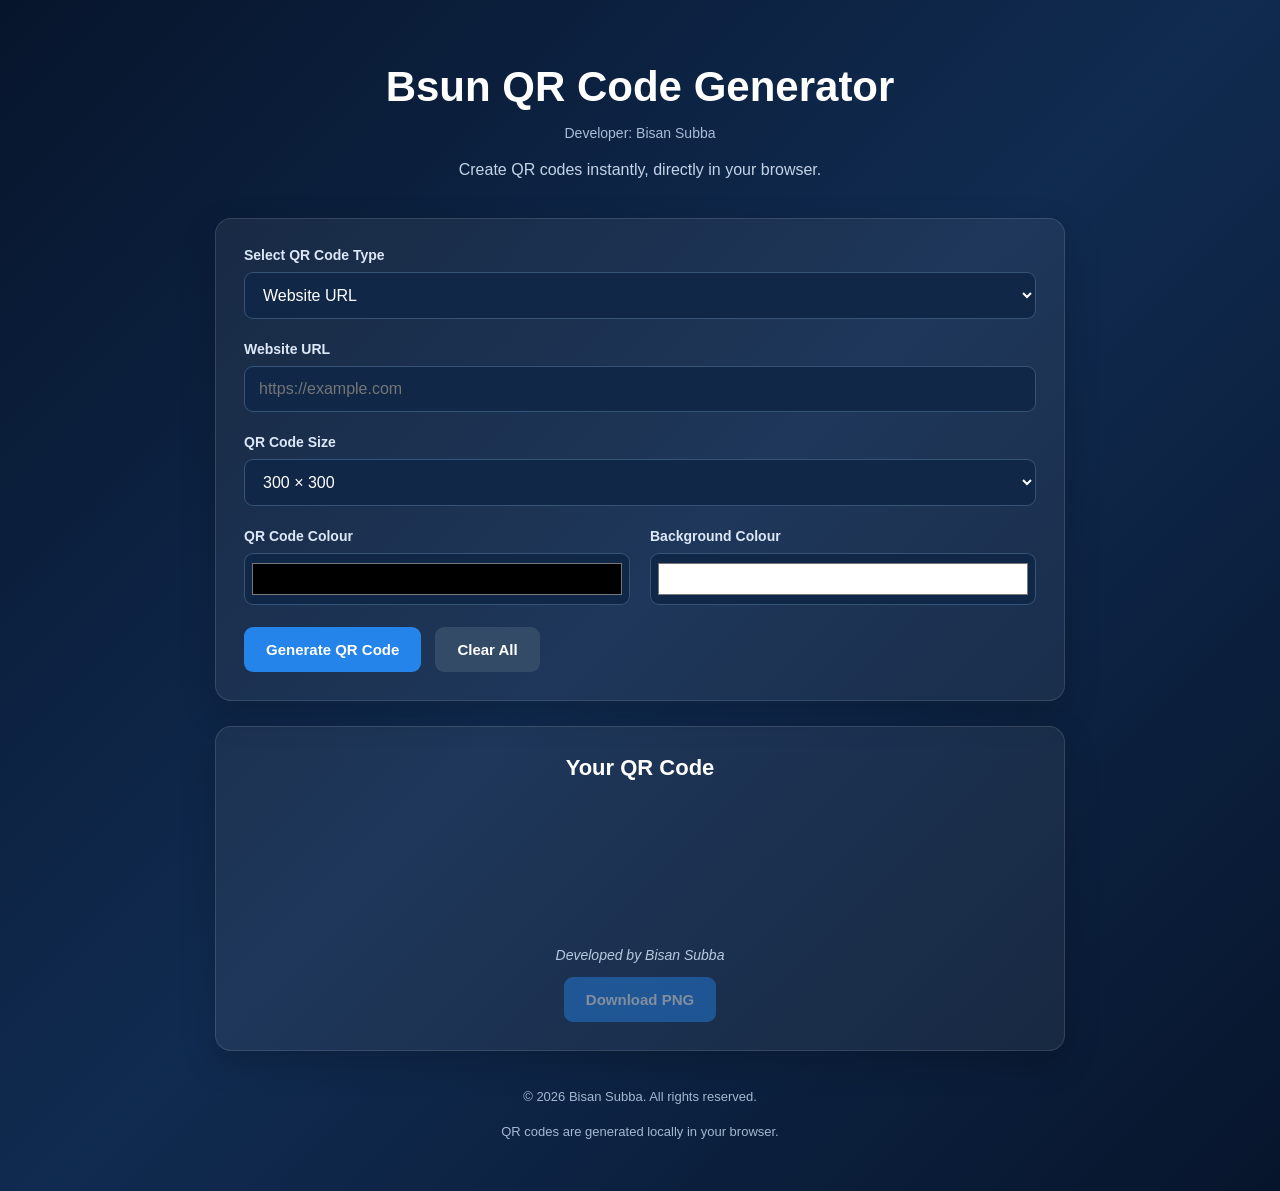
<file: index.html>
<!--
    Copyright (c) 2026 Bisan Subba. All rights reserved.
    Project: Bsun QR Code Generator
    Developer: Bisan Subba
-->
    <!DOCTYPE html>
<html lang="en">
<head>
    <meta charset="UTF-8">
    <meta name="viewport" content="width=device-width, initial-scale=1.0">

    <title>Bsun QR Code Generator</title>

    <meta name="description"
          content="Generate QR codes for websites, text, email, phone numbers and Wi-Fi connections. Free browser-based QR code generator by Bisan Subba.">

    <link rel="stylesheet" href="style.css">

<!-- Bsun QR Code Generator - App Icons -->
<link rel="icon" type="image/png" href="./icon-192.png">
<link rel="apple-touch-icon" href="./icon-192.png">
<link rel="manifest" href="./manifest.json">
<meta name="theme-color" content="#063d20">

    <script src="qrcode.min.js" defer></script>
    <script src="script.js" defer></script>
</head>

<body>

    <main class="container">

        <header>
            <h1>Bsun QR Code Generator</h1>
            <p class="developer">Developer: Bisan Subba</p>
            <p class="subtitle">
                Create QR codes instantly, directly in your browser.
            </p>
        </header>

        <section class="generator">

            <label for="qrType">Select QR Code Type</label>

            <select id="qrType">
                <option value="url">Website URL</option>
                <option value="text">Plain Text</option>
                <option value="email">Email Address</option>
                <option value="phone">Phone Number</option>
                
            </select>

            <div id="inputFields"></div>

            <label for="qrSize">QR Code Size</label>

            <select id="qrSize">
                <option value="200">200 × 200</option>
                <option value="300" selected>300 × 300</option>
                <option value="400">400 × 400</option>
                <option value="500">500 × 500</option>
            </select>

            <div class="color-options">
                <div>
                    <label for="foreground">QR Code Colour</label>
                    <input type="color" id="foreground" value="#000000">
                </div>

                <div>
                    <label for="background">Background Colour</label>
                    <input type="color" id="background" value="#ffffff">
                </div>
            </div>

            <div class="buttons">
                <button id="generateBtn" type="button">
                    Generate QR Code
                </button>

                <button id="clearBtn" type="button">
                    Clear All
                </button>
            </div>

        </section>

        <section class="result">
            <h2>Your QR Code</h2>

            <div id="qrcode"></div>
            <p class="qr-developer">Developed by Bisan Subba</p>

            <button id="downloadBtn" type="button" disabled>
                Download PNG
            </button>
        </section>

        <footer>
            <p>
                © 2026 Bisan Subba. All rights reserved.
            </p>
            <p>
                QR codes are generated locally in your browser.
            </p>
        </footer>

    </main>

</body>
</html>
</file>
<file: style.css>
/*
    Copyright (c) 2026 Bisan Subba. All rights reserved.
    Project: Bsun QR Code Generator
    Developer: Bisan Subba
*/

/* BASE STYLES */

* {
    box-sizing: border-box;
}

body {
    margin: 0;
    min-height: 100vh;
    padding: 35px 16px;

    font-family: Arial, Helvetica, sans-serif;
    color: #ffffff;

    background: linear-gradient(
        135deg,
        #07152c 0%,
        #102b50 50%,
        #07152c 100%
    );
}

/* MAIN CONTAINER */

.container {
    max-width: 850px;
    margin: 0 auto;
}

/* ===== HEADER ===== */

header {
    text-align: center;
    margin-bottom: 35px;
}

h1 {
    font-size: clamp(28px, 5vw, 42px);
    margin-bottom: 12px;
    color: #ffffff;
}

.developer {
    color: #a9bdd6;
    font-size: 14px;
    margin-bottom: 12px;
}

.subtitle {
    color: #c4d4e8;
    font-size: 16px;
    line-height: 1.6;
}

/* GENERATOR AND RESULT CARDS */

.generator,
.result {
    background: rgba(255, 255, 255, 0.06);

    border: 1px solid rgba(255, 255, 255, 0.12);
    border-radius: 16px;

    padding: 28px;
    margin-bottom: 25px;

    box-shadow: 0 12px 35px rgba(0, 0, 0, 0.18);
}

/* LABELS */

label {
    display: block;
    margin-bottom: 9px;

    color: #dce8f8;
    font-size: 14px;
    font-weight: 600;
}

/* INPUT FIELDS */

input,
select,
textarea {
    width: 100%;
    padding: 13px 14px;

    margin-bottom: 22px;

    background: #102747;
    color: #ffffff;

    border: 1px solid #355477;
    border-radius: 9px;

    font-size: 16px;
    font-family: inherit;
}

input:focus,
select:focus,
textarea:focus {
    outline: none;
    border-color: #59a8ff;

    box-shadow: 0 0 0 3px rgba(89, 168, 255, 0.15);
}

textarea {
    min-height: 110px;
    resize: vertical;
}

/* ===== COLOUR OPTIONS ===== */

.color-options {
    display: grid;
    grid-template-columns: repeat(2, minmax(0, 1fr));
    gap: 20px;
}

input[type="color"] {
    height: 52px;
    padding: 5px;
    cursor: pointer;
}

/* ===== BUTTONS ===== */

.buttons {
    display: flex;
    flex-wrap: wrap;
    gap: 14px;
}

button {
    padding: 14px 22px;

    border: none;
    border-radius: 9px;

    font-size: 15px;
    font-weight: 600;

    cursor: pointer;

    transition: background 0.2s ease, transform 0.2s ease;
}

#generateBtn,
#downloadBtn {
    background: #2584e9;
    color: #ffffff;
}

#generateBtn:hover,
#downloadBtn:hover:not(:disabled) {
    background: #1670cd;
}

#clearBtn {
    background: #344b68;
    color: #ffffff;
}

#clearBtn:hover {
    background: #425e80;
}

button:active {
    transform: scale(0.98);
}

button:disabled {
    opacity: 0.45;
    cursor: not-allowed;
}

/* QR CODE RESULT*/

.result {
    text-align: center;
}

.result h2 {
    font-size: 22px;
    margin-top: 0;
    margin-bottom: 22px;
}

#qrcode {
    display: flex;
    align-items: center;
    justify-content: center;

    min-height: 120px;
    margin-bottom: 24px;
}

#qrcode canvas,
#qrcode img {
    display: block;
    max-width: 100%;
    height: auto;
    border-radius: 5px;
}

/* FOOTER */

footer {
    text-align: center;
    margin-top: 35px;

    color: #a4b8d0;
    font-size: 13px;
    line-height: 1.7;
}

/* MOBILE LAYOUT */

@media (max-width: 600px) {

    body {
        padding: 22px 12px;
    }

    .generator,
    .result {
        padding: 20px;
    }

    .color-options {
        grid-template-columns: 1fr;
        gap: 0;
    }

    .buttons {
        flex-direction: column;
    }

    button {
        width: 100%;
    }
}

/* Developer credit */
.qr-developer {
    text-align: center;
    margin-top: 18px;
    font-size: 14px;
    color: #b8c9df;
    font-style: italic;
}
</file>
